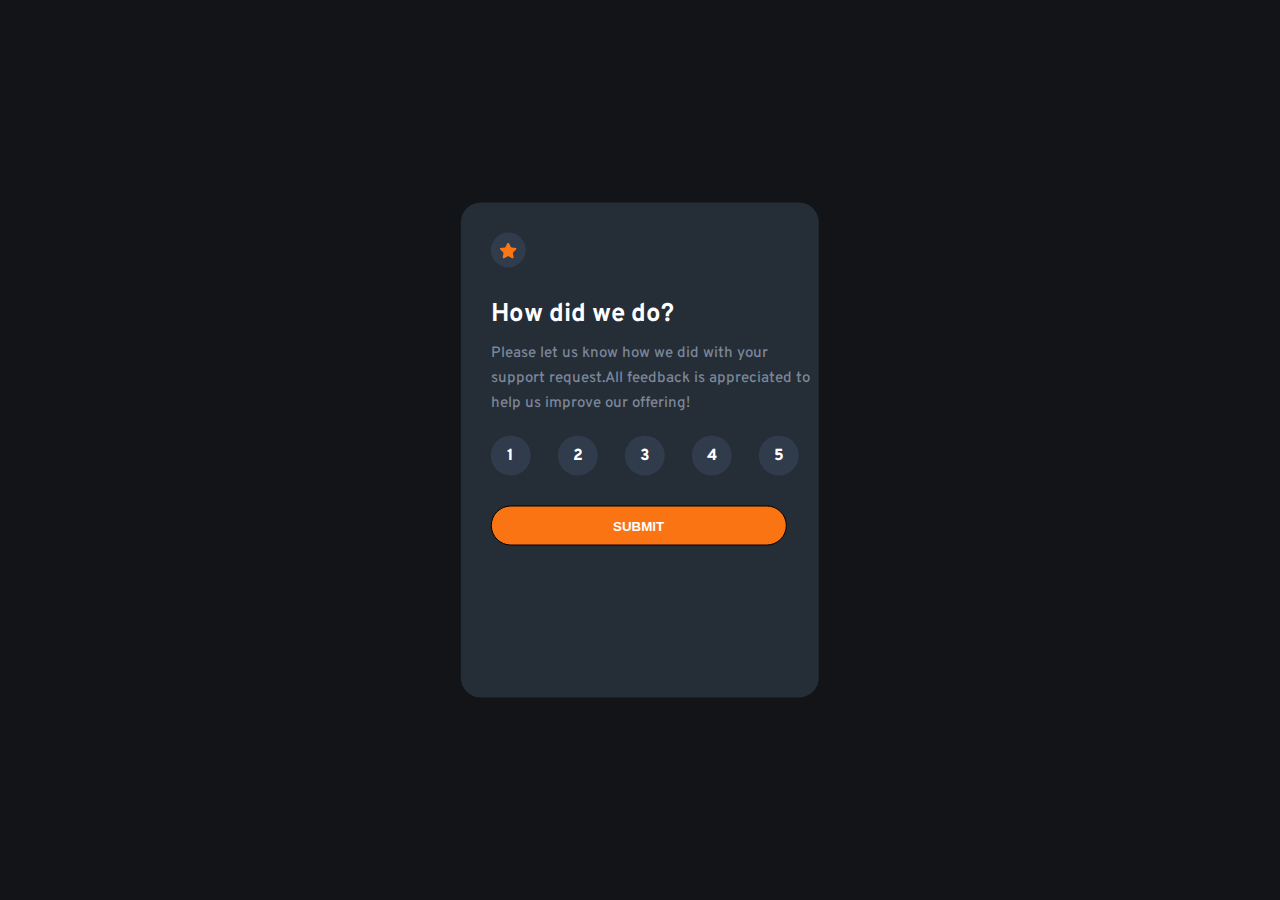
<file: index.html>
<!DOCTYPE html>
<html lang="en">
<head>
    <meta charset="UTF-8">
    <meta http-equiv="X-UA-Compatible" content="IE=edge">
    <meta name="viewport" content="width=device-width, initial-scale=1.0">
    <link rel="stylesheet" href="styles.css">
    <link rel="preconnect" href="https://fonts.googleapis.com">
    <link rel="preconnect" href="https://fonts.gstatic.com" crossorigin>
    <link
        href="https://fonts.googleapis.com/css2?family=Overpass:wght@300&display=swap"
        rel="stylesheet">
    <title>Document</title>
    
</head>
<body>
    <div id="container">
        <div id="logo">
          <img src="img/icon-star.svg" class="star">  
        </div>
        <div id="first-text">
            <h1>How did we do?</h1>
        </div>
        <div id="second-text">
            <p>
                Please let us know how we did with your support request.All feedback is appreciated
                to help us improve our offering!
            </p>
            <div id="rating">
            <div class="circles">1</div>
            <div class="circles">2</div>
            <div class="circles">3</div>
            <div class="circles">4</div>
            <div class="circles">5</div>
            </div>       
            <div id="btn">
            <button>SUBMIT</button>
        </div>
    </div>
    <script src="ratings.js"></script>
</body>
</html>
</file>
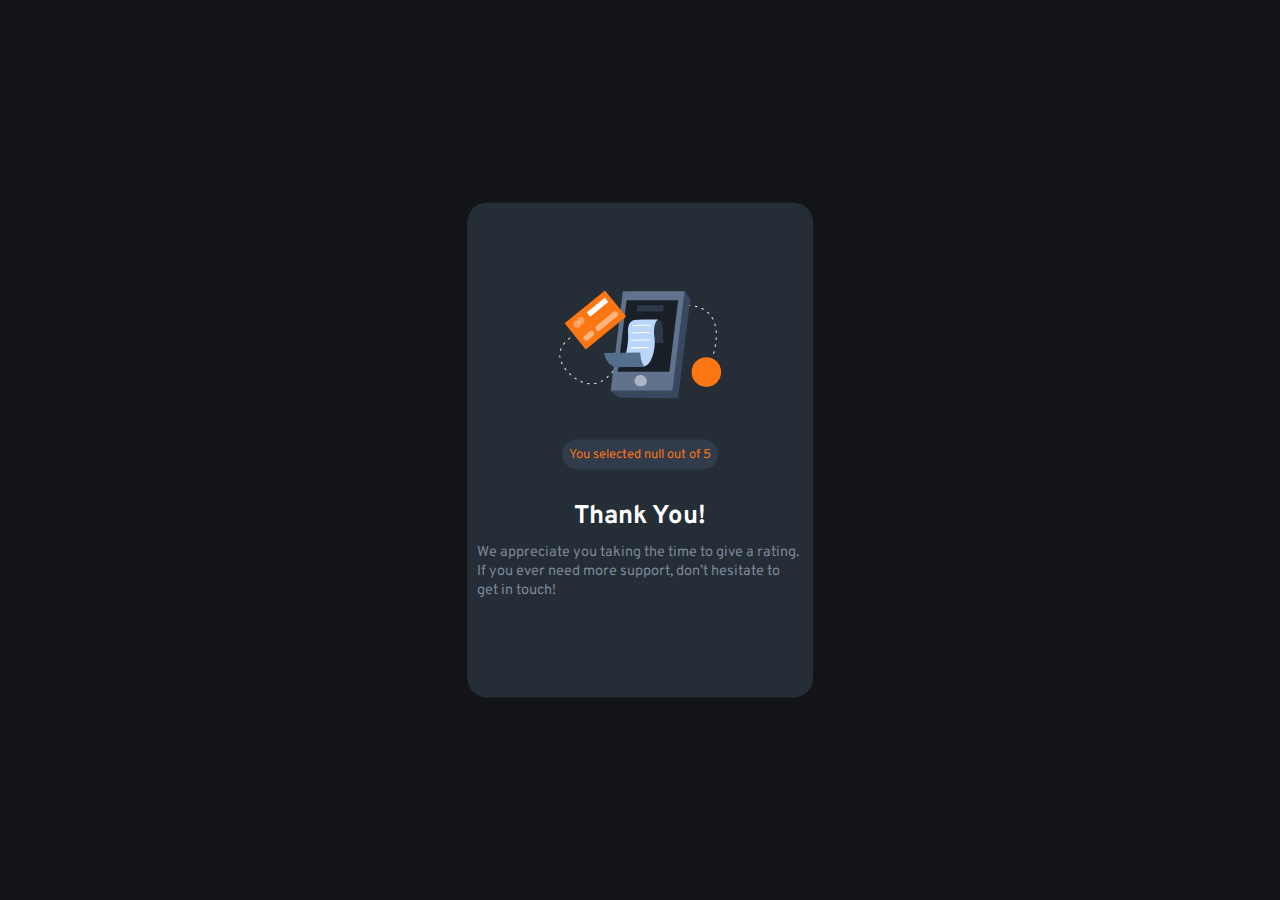
<file: thankyou.html>
<!DOCTYPE html>
<html lang="en">
<head>
    <meta charset="UTF-8">
    <meta http-equiv="X-UA-Compatible" content="IE=edge">
    <meta name="viewport" content="width=device-width, initial-scale=1.0">
    <link rel="stylesheet" href="thankyou.css">
    <link rel="stylesheet" href="styles.css">
    <link rel="preconnect" href="https://fonts.googleapis.com">
    <link rel="preconnect" href="https://fonts.gstatic.com" crossorigin>
    <link
        href="https://fonts.googleapis.com/css2?family=Overpass:wght@300&display=swap"
        rel="stylesheet">
    <title>Thank You</title>
</head>
<body>
   <div id="t-container">
    <div id="image">
    <img src="img/illustration-thank-you.svg">
    </div>
    <div id="ratings-selected"></div>
    <div id="thank-you">
        <h1>Thank You!</h1>
    </div>
    <div id="p-text">
        <p>We appreciate you taking the time to give a rating. If you ever need more support, don’t
             hesitate to get in touch!</p>
    </div>
   </div>
<script src="thankyou.js"></script>
</body>
</html>
</file>
<file: styles.css>
* {
    margin: 0;
    padding: 0;
    box-sizing: border-box;
}


body {
background-color: hsl(216, 12%, 8%);
font-family: 'Overpass', sans-serif;
}


#container {
    height: 55vh;
    width: 28%;
    background-color: hsl(213, 19%, 18%);
    margin: auto;
    position: absolute;
    top: 50%;
    left: 50%;
    transform: translate(-50%, -50%);
    border-radius: 20px

}


/* the div */
#logo {
    height: 35px;
    width: 35px;
    background-color: hsl(215, 22%, 24%);
    border-radius: 50px;
    display: flex;
    justify-content: center;
    align-items: center;
    margin: 30px;
}


#first-text {
    margin-left: 30px;
    color: hsl(0, 0%, 100%);
    font-size: 0.8rem
}


#second-text {
    margin-left: 30px;
    margin-top: 10px;
    color: hsl(216, 12%, 54%);
    font-size: 15px;
    font-weight: 500;
    line-height: 25px;
}

#rating {
    display: flex;
    flex-direction: row;
    margin-top: 20px;
    gap: 27px;
    
    
}

.circles {
    height: 40px;
    width: 40px;
    border-radius: 50px;
    background-color: hsl(215, 22%, 24%);
    display: flex;
    justify-content: center;
    align-items: center;
    font-size: 1rem;
    color:hsl(0, 0%, 100%);
    font-weight: 800;
    cursor: pointer;

}

.circles:hover {
    background-color: hsl(25, 97%, 53%);
}


#btn {
    margin-top: 30px; 
}


button {
    width: 90%;
    height: 40px;
    border-radius: 25px;
    border: solid black 1px;
    color: hsl(0, 0%, 100%);
    background-color: hsl(25, 97%, 53%);
    font-weight: 700;
}

button:hover {
    color:hsl(25, 97%, 53%);
    background-color: hsl(0, 0%, 100%);
}

 #rating .active {
    background-color:  hsl(217, 12%, 63%);
}


@media only screen and (max-width: 1200px) {
    #container {
        width: 80%;
        
    }


}
</file>
<file: thankyou.css>
* {
    margin: 0;
    padding: 0;
    box-sizing: border-box;
}

body {
    background-color: hsl(216, 12%, 8%);
    font-family: 'Overpass', sans-serif;
}


#t-container {
    height:55vh;
    width: 27%;
    background-color: hsl(213, 19%, 18%);
    margin: auto;
    position: absolute;
    top: 50%;
    left: 50%;
    transform: translate(-50%, -50%);
    display: flex;
    flex-direction: column;
    justify-content: center;
    align-items: center;
    border-radius: 20px;
}

#image {
    margin-bottom: 35px;
}


#ratings-selected {
    margin-bottom: 30px;
    border-radius: 30px;
    padding: 7px;
    background-color: hsl(215, 22%, 24%);
    color: hsl(25, 97%, 53%);
    font-size: 0.8rem;

}


#thank-you {
    color:hsl(0, 0%, 100%);
    font-size: 0.8rem;
}


#p-text {
    display: flex;
    justify-content: center;
    align-items: center;
    color: hsl(216, 12%, 54%);
    word-wrap: break-word;
    padding: 10px;
    font-size: 0.9rem;
}

@media only screen and (max-width: 1200px) {
    #t-container {
        height:55vh;
        width: 60%;
}
</file>
